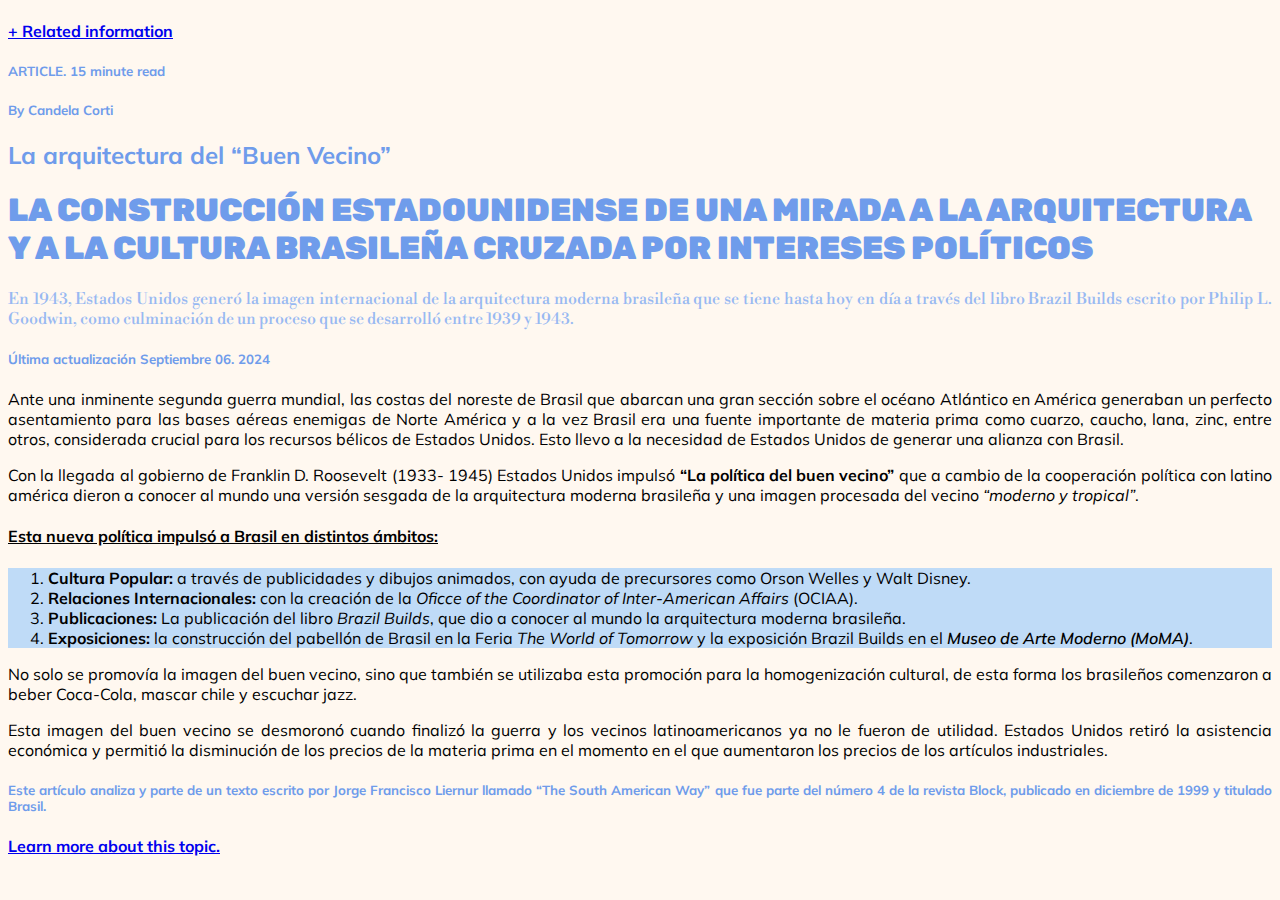
<file: index.html>
<!DOCTYPE html>
<html lang="en">


<head>
    <meta charset="UTF-8">
    <meta name="viewport" content="width=device-width, initial-scale=1.0">
    <title>MyArchiWeb</title>
    <link rel="stylesheet" href="css/style.css">
</head>


<body>

<h4> <a href="info.html" title="link to info" > + Related information </a></h4>

<h5>ARTICLE. 15 minute read</h5>
<h5>By Candela Corti</h5>

<h2>La arquitectura del “Buen Vecino”</h2>

<h1>LA CONSTRUCCIÓN ESTADOUNIDENSE DE UNA MIRADA A LA ARQUITECTURA Y A LA CULTURA BRASILEÑA CRUZADA POR INTERESES POLÍTICOS</h1>

<p>En 1943, Estados Unidos generó la imagen internacional de la arquitectura moderna brasileña que se tiene hasta hoy en día a través del libro Brazil Builds escrito por Philip L. Goodwin, como culminación de un proceso que se desarrolló entre 1939 y 1943.</p>

<h5>Última actualización Septiembre 06. 2024</h5>


<p>Ante una inminente segunda guerra mundial, las costas del noreste de Brasil que abarcan una gran sección sobre el océano Atlántico en América generaban un perfecto asentamiento para las bases aéreas enemigas de Norte América y a la vez Brasil era una fuente importante de materia prima como cuarzo, caucho, lana, zinc, entre otros, considerada crucial para los recursos bélicos de Estados Unidos. Esto llevo a la necesidad de Estados Unidos de generar una alianza con Brasil.</p>

<p>Con la llegada al gobierno de Franklin D. Roosevelt (1933- 1945) Estados Unidos impulsó <strong>“La política del buen vecino”</strong> que a cambio de la cooperación política con latino américa dieron a conocer al mundo una versión sesgada de la arquitectura moderna brasileña y una imagen procesada del vecino <em>“moderno y tropical”</em>.</p>


<h4>Esta nueva política impulsó a Brasil en distintos ámbitos:</h4>

<ol>
<li> <strong>Cultura Popular:</strong> a través de publicidades y dibujos animados, con ayuda de precursores como Orson Welles y Walt Disney.</li>
 <li> <strong>Relaciones Internacionales:</strong> con la creación de la <em>Oficce of the Coordinator of Inter-American Affairs</em> (OCIAA).</li>
<li> <strong>Publicaciones:</strong> La publicación del libro <em>Brazil Builds</em>, que dio a conocer al mundo la arquitectura moderna brasileña.</li>
<li><strong>Exposiciones:</strong> la construcción del pabellón de Brasil en la Feria <em>The World of Tomorrow</em> y la exposición Brazil Builds en el <em id="semi"> Museo de Arte Moderno (MoMA)</em>.</li>
</ol>

<p>No solo se promovía la imagen del buen vecino, sino que también se utilizaba esta promoción para la homogenización cultural, de esta forma los brasileños comenzaron a beber Coca-Cola, mascar chile y escuchar jazz.</p>

<p>Esta imagen del buen vecino se desmoronó cuando finalizó la guerra y los vecinos latinoamericanos ya no le fueron de utilidad. Estados Unidos retiró la asistencia económica y permitió la disminución de los precios de la materia prima en el momento en el que aumentaron los precios de los artículos industriales.</p>

<h5>Este artículo analiza y parte de un texto escrito por Jorge Francisco Liernur llamado “The South American Way” que fue parte del número 4 de la revista Block, publicado en diciembre de 1999 y titulado Brasil.</h5>

<h4> <a href="https://repositorio.utdt.edu/handle/20.500.13098/6235" target="_blank"> Learn more about this topic.</a></h4>

</body>

</html>
</file>
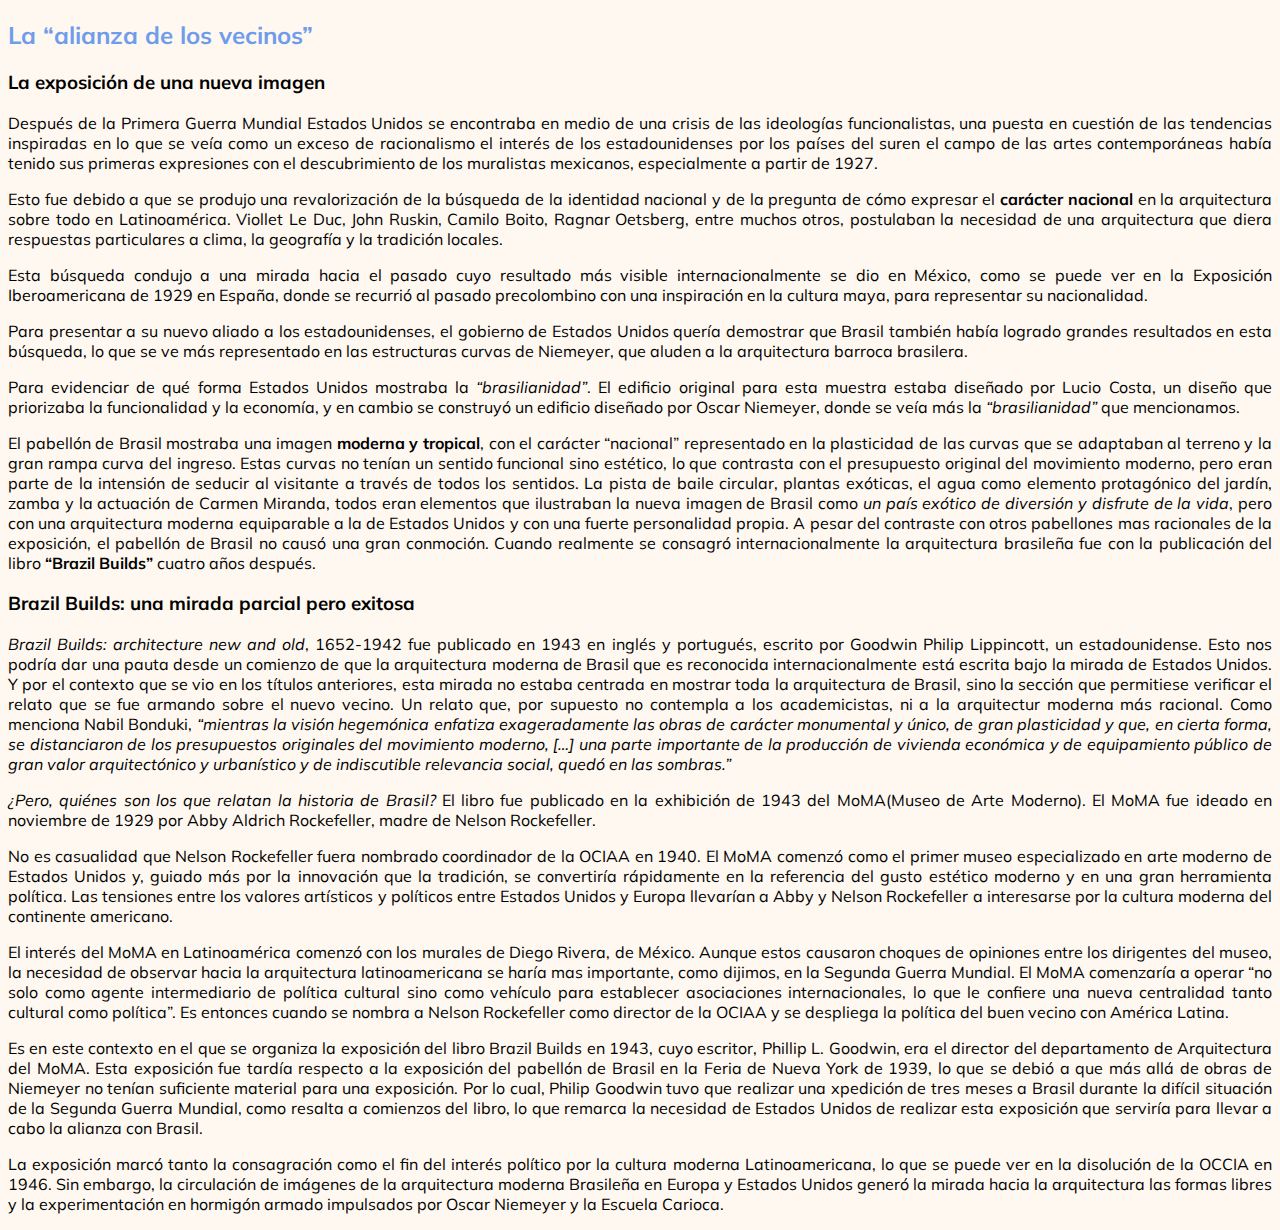
<file: info.html>
<!DOCTYPE html>
<html lang="en">

<head>
    <meta charset="UTF-8">
    <meta name="viewport" content="width=device-width, initial-scale=1.0">
    <title>La "alianza de los vecinos"</title>
    <link rel="stylesheet" href="css/style.css">
</head>


<body>

    <h2>La “alianza de los vecinos”</h2>

    <h3>La exposición de una nueva imagen</h3>

    <p>Después de la Primera Guerra Mundial Estados Unidos se encontraba en medio de una crisis de las ideologías funcionalistas, una puesta en cuestión de las tendencias inspiradas en lo que se veía como un exceso de racionalismo el interés de los estadounidenses por los países del suren el campo de las artes contemporáneas había tenido sus primeras expresiones con el descubrimiento de los muralistas mexicanos, especialmente a partir de 1927.</p>

    <p>Esto fue debido a que se produjo una revalorización de la búsqueda de la identidad nacional y de la pregunta de cómo expresar el <strong>carácter nacional</strong> en la arquitectura sobre todo en Latinoamérica. Viollet Le Duc, John Ruskin, Camilo Boito, Ragnar Oetsberg, entre muchos otros, postulaban la necesidad de una arquitectura que diera respuestas particulares a clima, la geografía y la tradición locales.</p>

    <p>Esta búsqueda condujo a una mirada hacia el pasado cuyo resultado más visible internacionalmente se dio en México, como se puede ver en la Exposición Iberoamericana de 1929 en España, donde se recurrió al pasado precolombino con una inspiración en la cultura maya, para representar su nacionalidad.</p>

    <p>Para presentar a su nuevo aliado a los estadounidenses, el gobierno de Estados Unidos quería demostrar que Brasil también había logrado grandes resultados en esta búsqueda, lo que se ve más representado en las estructuras curvas de Niemeyer, que aluden a la arquitectura barroca brasilera.</p>
    
    <p>Para evidenciar de qué forma Estados Unidos mostraba la <em>“brasilianidad”</em>. El edificio original para esta muestra estaba diseñado por Lucio Costa, un diseño que priorizaba la funcionalidad y la economía, y en cambio se construyó un edificio diseñado por Oscar Niemeyer, donde se veía más la <em>“brasilianidad”</em> que mencionamos.</p>

    <P>El pabellón de Brasil mostraba una imagen <strong>moderna y tropical</strong>, con el carácter “nacional” representado en la plasticidad de las curvas que se adaptaban al terreno y la gran rampa curva del ingreso. Estas curvas no tenían un sentido funcional sino estético, lo que contrasta con el presupuesto original del movimiento moderno, pero eran parte de la intensión de seducir al visitante a través de todos los sentidos. La pista de baile circular, plantas exóticas, el agua como elemento protagónico del jardín, zamba y la actuación de Carmen Miranda, todos eran elementos que ilustraban la nueva imagen de Brasil como <em>un país exótico de diversión y disfrute de la vida</em>, pero con una arquitectura moderna equiparable a la de Estados Unidos y con una fuerte personalidad propia. A pesar del contraste con otros pabellones mas racionales de la exposición, el pabellón de Brasil no causó una gran conmoción. Cuando realmente se consagró internacionalmente la arquitectura brasileña fue con la publicación del libro <strong>“Brazil Builds”</strong> cuatro años después.</P>

    <h3>Brazil Builds: una mirada parcial pero exitosa</h3>

    <p><em>Brazil Builds: architecture new and old</em>, 1652-1942 fue publicado en 1943 en inglés y portugués, escrito por Goodwin Philip Lippincott, un estadounidense. Esto nos podría dar una pauta desde un comienzo de que la arquitectura moderna de Brasil que es reconocida internacionalmente está escrita bajo la mirada de Estados Unidos. Y por el contexto que se vio en los títulos anteriores, esta mirada no estaba centrada en mostrar toda la arquitectura de Brasil, sino la sección que permitiese verificar el relato que se fue armando sobre el nuevo vecino. Un relato que, por supuesto no contempla a los academicistas, ni a la arquitectur moderna más racional. Como menciona Nabil Bonduki, <em>“mientras la visión hegemónica enfatiza exageradamente las obras de carácter monumental y único, de gran plasticidad y que, en cierta forma, se distanciaron de los presupuestos originales del movimiento moderno, […] una parte importante de la producción de vivienda económica y de equipamiento público de gran valor arquitectónico y urbanístico y de indiscutible relevancia social, quedó en las sombras.”</em></p>

    <p><em>¿Pero, quiénes son los que relatan la historia de Brasil?</em> El libro fue publicado en la exhibición de 1943 del MoMA(Museo de Arte Moderno). El MoMA fue ideado en noviembre de 1929 por Abby Aldrich Rockefeller, madre de Nelson Rockefeller.</p>

    <p>No es casualidad que Nelson Rockefeller fuera nombrado coordinador de la OCIAA en 1940. El MoMA comenzó como el primer museo especializado en arte moderno de Estados Unidos y, guiado más por la innovación que la tradición, se convertiría rápidamente en la referencia del gusto estético moderno y en una gran herramienta política. Las tensiones entre los valores artísticos y políticos entre Estados Unidos y Europa llevarían a Abby y Nelson Rockefeller a interesarse por la cultura moderna del continente americano.</p>

    <p>El interés del MoMA en Latinoamérica comenzó con los murales de Diego Rivera, de México. Aunque estos causaron choques de opiniones entre los dirigentes del museo, la necesidad de observar hacia la arquitectura latinoamericana se haría mas importante, como dijimos, en la Segunda Guerra Mundial. El MoMA comenzaría a operar “no solo como agente intermediario de política cultural sino como vehículo para establecer asociaciones internacionales, lo que le confiere una nueva centralidad tanto cultural como política”. Es entonces cuando se nombra a Nelson Rockefeller como director de la OCIAA y se despliega la política del buen vecino con América Latina.</p>

    <P>Es en este contexto en el que se organiza la exposición del libro Brazil Builds en 1943, cuyo escritor, Phillip L. Goodwin, era el director del departamento de Arquitectura del MoMA. Esta exposición fue tardía respecto a la exposición del pabellón de Brasil en la Feria de Nueva York de 1939, lo que se debió a que más allá de obras de Niemeyer no tenían suficiente material para una exposición. Por lo cual, Philip Goodwin tuvo que realizar una xpedición de tres meses a Brasil durante la difícil situación de la Segunda Guerra Mundial, como resalta a comienzos del libro, lo que remarca la necesidad de Estados Unidos de realizar esta exposición que serviría para llevar a cabo la alianza con Brasil.</P>

    <P>La exposición marcó tanto la consagración como el fin del interés político por la cultura moderna Latinoamericana, lo que se puede ver en la disolución de la OCCIA en 1946. Sin embargo, la circulación de imágenes de la arquitectura moderna Brasileña en Europa y Estados Unidos generó la mirada hacia la arquitectura las formas libres y la experimentación en hormigón armado impulsados por Oscar Niemeyer y la Escuela Carioca.</P>


</body>

</html>
</file>
<file: css/style.css>
@import url('https://fonts.googleapis.com/css2?family=Libre+Bodoni:ital,wght@0,400..700;1,400..700&family=Mulish:ital,wght@0,200..1000;1,200..1000&family=Rubik:ital,wght@0,300..900;1,300..900&display=swap');

body {font-family: "Mulish", sans-serif; text-align: justify; background-color: #fff8f0; ;}

h1 {font-family: "Rubik", sans-serif; font-weight: 900; text-align: left; }

h1 + p {font-family: "Libre Bodoni", serif; color: #98b9f2; }

p + h4 {text-decoration: underline;}

#semi {font-weight: 600;}

h5, h2, h1 {color: #6f9ceb;}

ol {background-color:#bfdbf7 ;}
</file>
